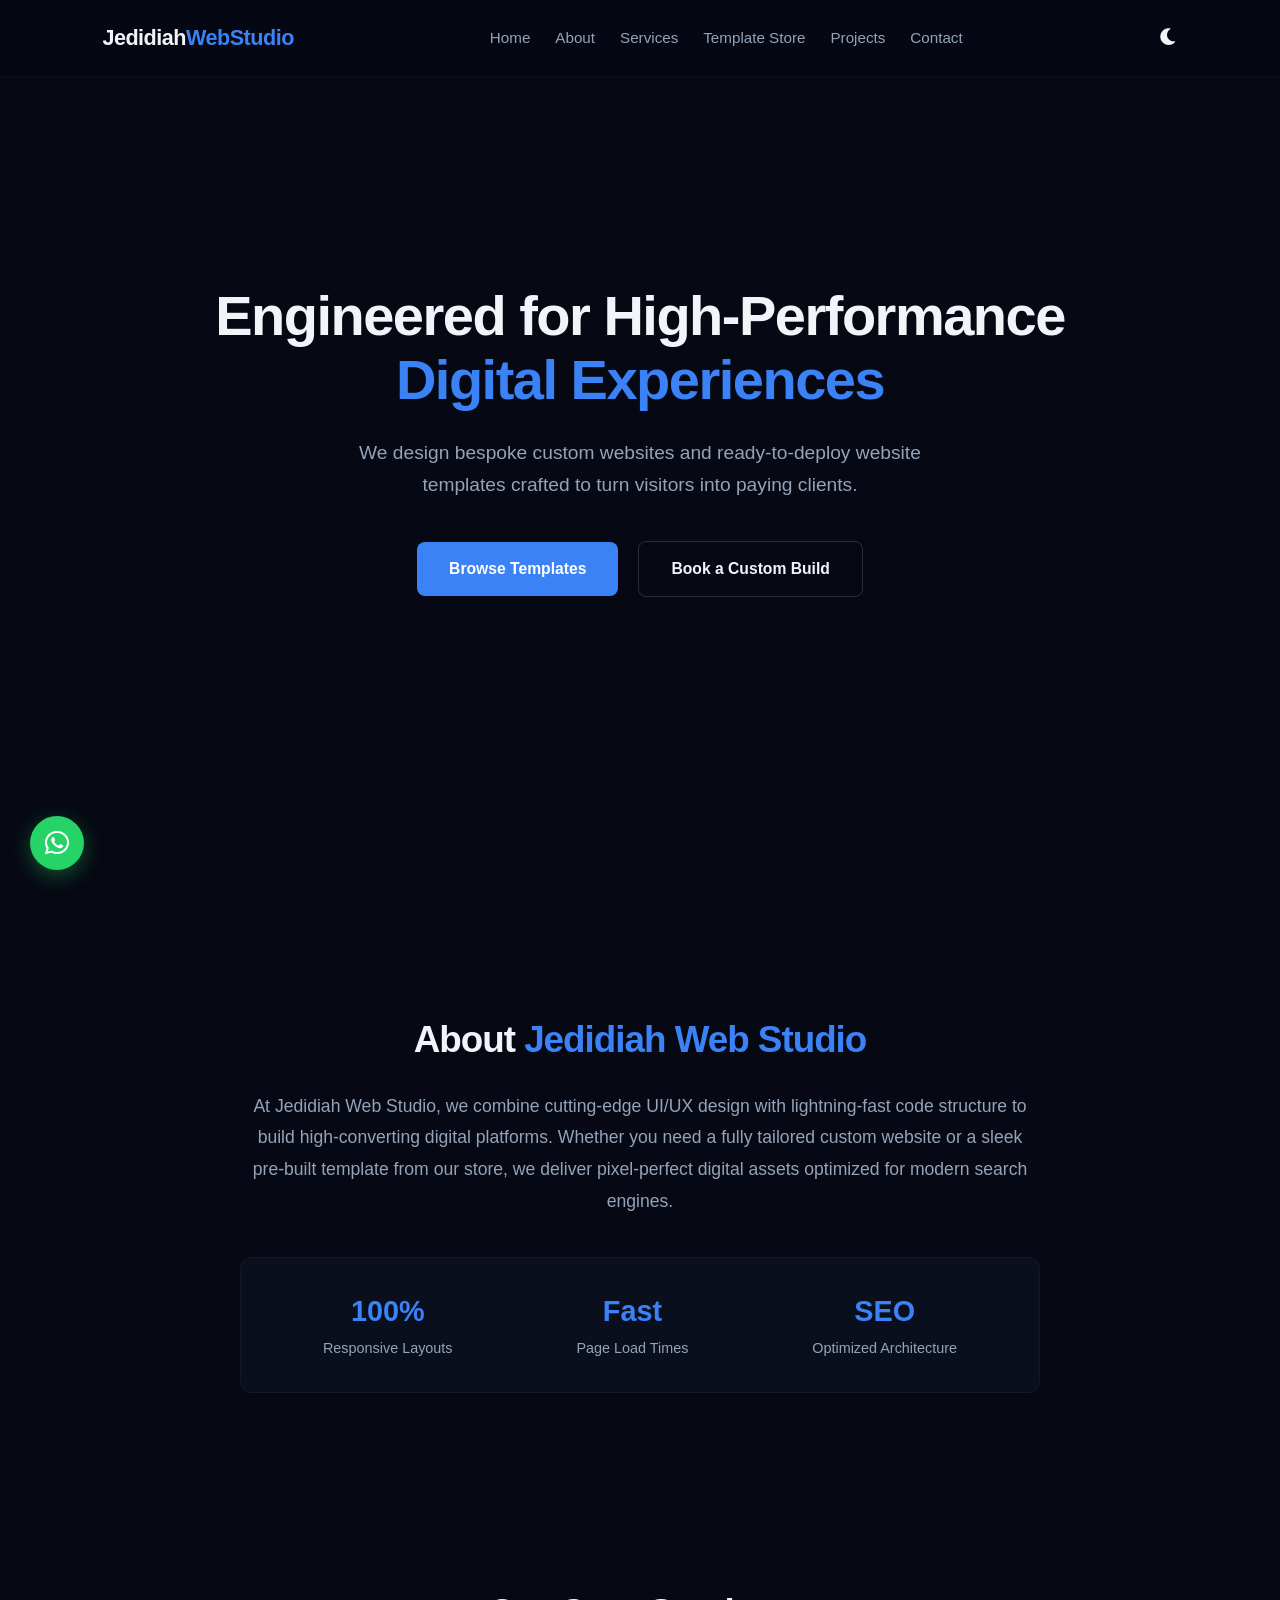
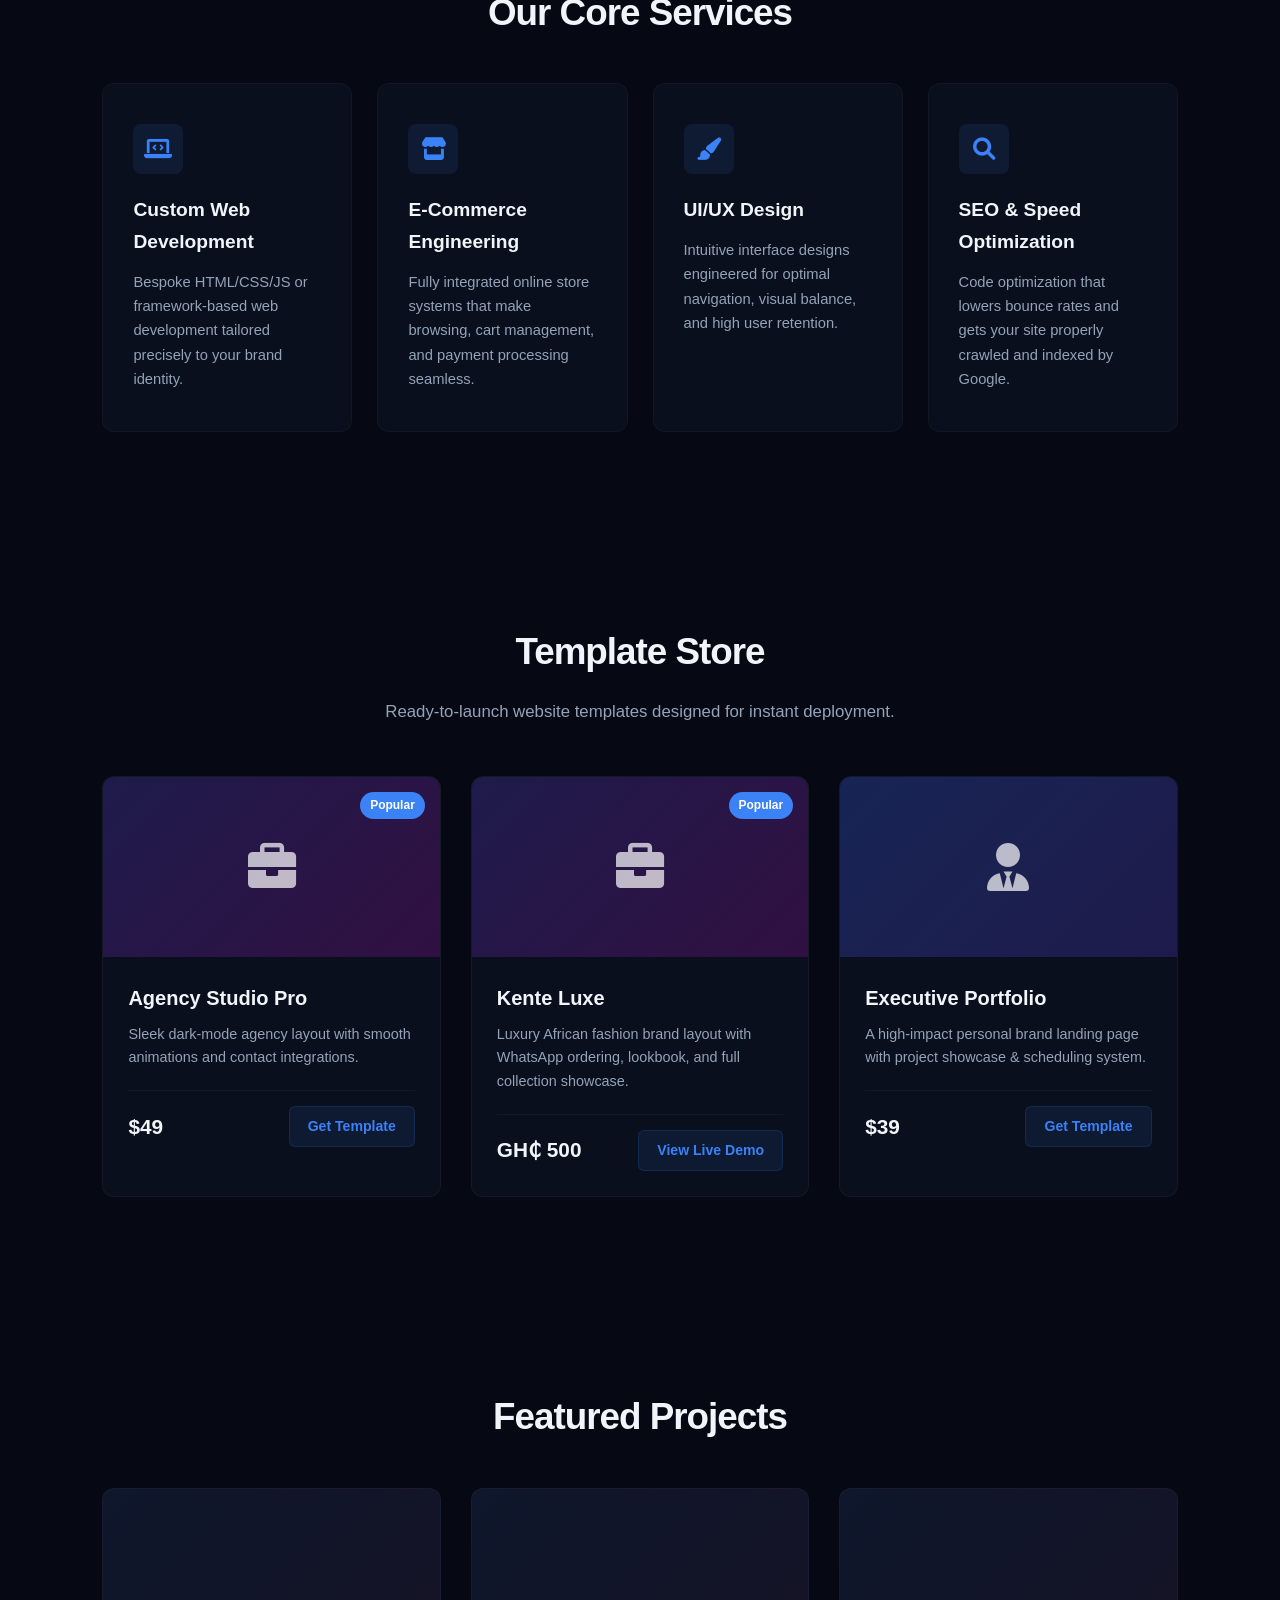
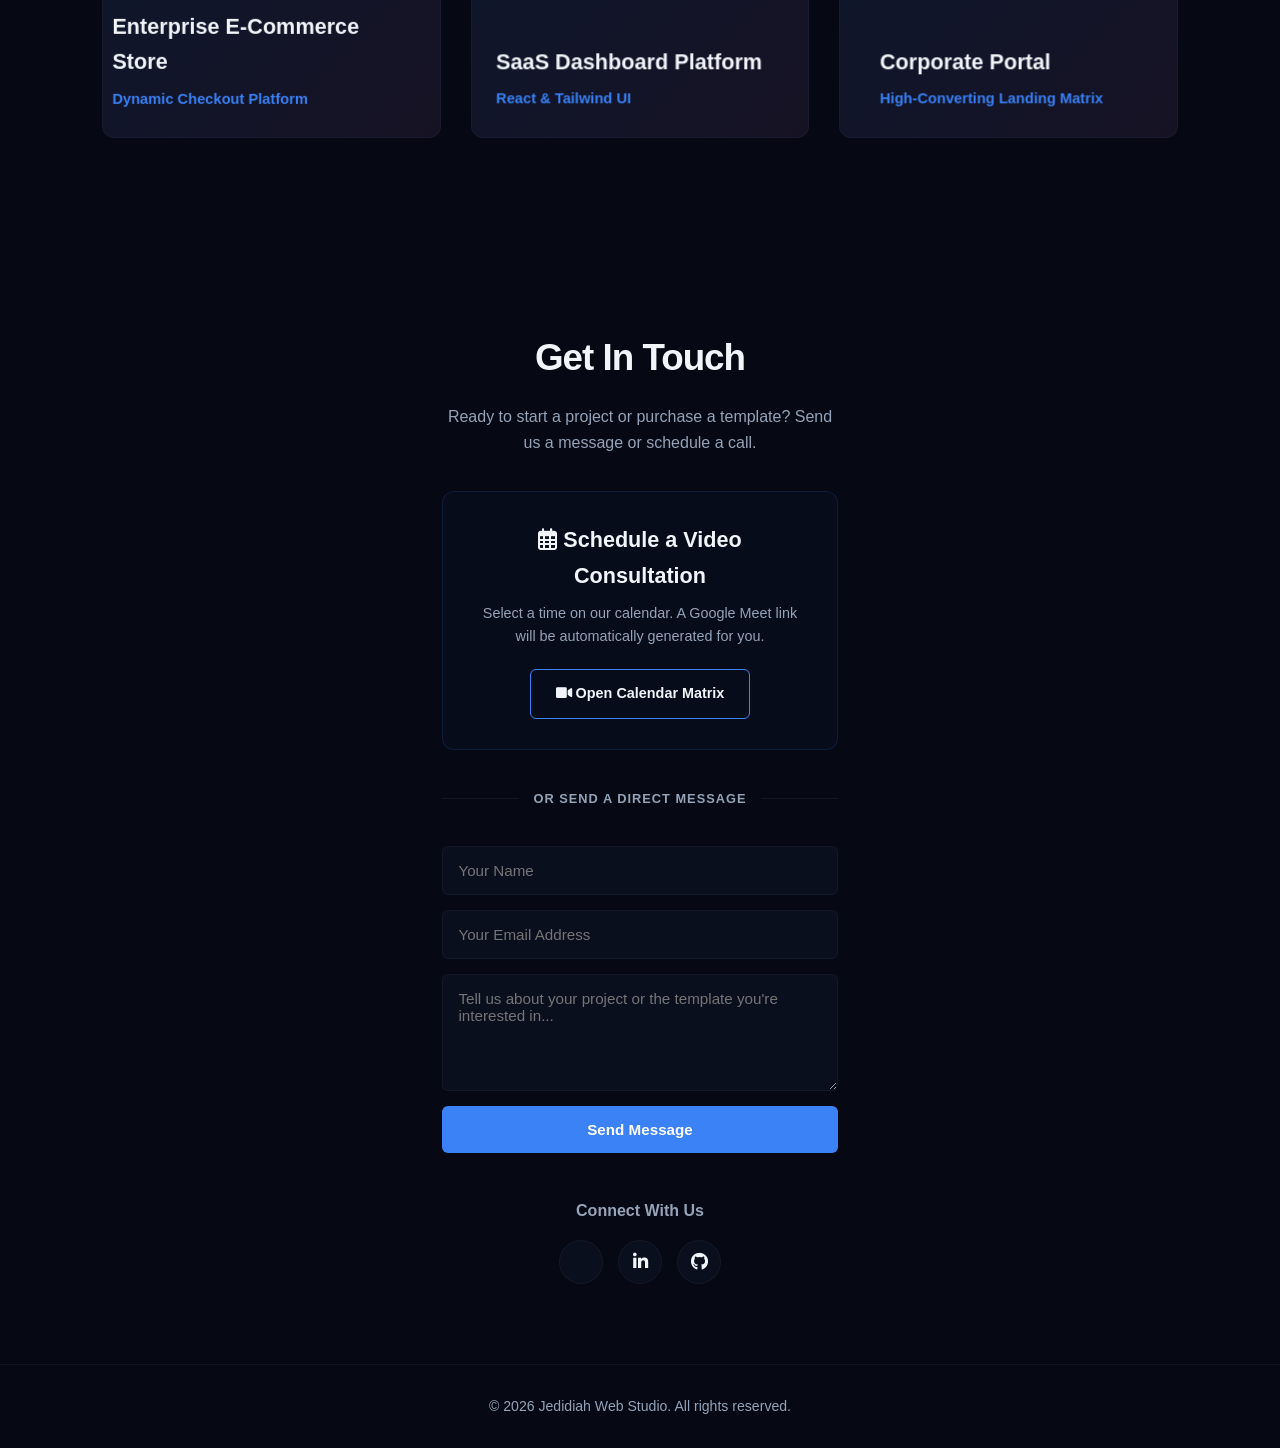
<file: index.html>
<!DOCTYPE html>
<html lang="en">
<head>
    <meta charset="UTF-8">
    <meta name="viewport" content="width=device-width, initial-scale=1.0">
    <title>Jedidiah Web Studio | Web Design, Custom Engineering & Template Store</title>
    <link rel="stylesheet" href="style.css">
    <link rel="stylesheet" href="https://cdnjs.cloudflare.com/ajax/libs/font-awesome/6.0.0/css/all.min.css">
    <meta name="description" content="Jedidiah Web Studio builds high-converting digital experiences, premium website templates, and custom web applications engineered for business growth.">
    <meta name="keywords" content="web design, template store, website templates, custom web development, SEO, Jedidiah Web Studio">
    <meta name="robots" content="index, follow">
</head>
<body>

    <a href="https://wa.me/233592120421?text=Hello%20Jedidiah%20Web%20Studio!%20I'm%20interested%20in%20your%20services/templates." 
       target="_blank" 
       class="whatsapp-float" 
       aria-label="Chat on WhatsApp">
        <i class="fab fa-whatsapp"></i>
        <span class="whatsapp-tooltip">Instant Chat</span>
    </a>

    <div id="progress-wrap" class="progress-wrap">
        <svg class="progress-circle svg-content" width="100%" height="100%" viewBox="-1 -1 102 102">
            <path d="M50,1 a49,49 0 0,1 0,98 a49,49 0 0,1 0,-98"/>
        </svg>
        <i class="fas fa-arrow-up"></i>
    </div>

    <header>
        <div class="logo">Jedidiah<span>WebStudio</span></div>
        <nav class="desktop-nav">
            <a href="#home">Home</a>
            <a href="#about">About</a>
            <a href="#services">Services</a>
            <a href="#templates">Template Store</a>
            <a href="#projects">Projects</a>
            <a href="#contact">Contact</a>
        </nav>
        <div class="header-controls">
            <div id="theme-toggle" class="theme-toggle">
                <i class="fas fa-moon"></i>
            </div>
            <div class="menu-toggle" id="menu-toggle">
                <span class="bar"></span>
                <span class="bar"></span>
                <span class="bar"></span>
            </div>
        </div>
    </header>

    <div class="nav-overlay" id="nav-overlay">
        <ul class="overlay-links">
            <li><a href="#home">Home</a></li>
            <li><a href="#about">About</a></li>
            <li><a href="#services">Services</a></li>
            <li><a href="#templates">Template Store</a></li>
            <li><a href="#projects">Projects</a></li>
            <li><a href="#contact">Contact</a></li>
        </ul>
    </div>

    <section id="home" class="hero">
        <div class="hero-content">
            <h1>Engineered for High-Performance <br><span>Digital Experiences</span></h1>
            <p>We design bespoke custom websites and ready-to-deploy website templates crafted to turn visitors into paying clients.</p>
            <div class="hero-actions">
                <a href="#templates" class="cta-btn primary">Browse Templates</a>
                <a href="#contact" class="cta-btn secondary">Book a Custom Build</a>
            </div>
        </div>
    </section>

    <section id="about" class="about">
        <div class="about-container reveal">
            <h2>About <span>Jedidiah Web Studio</span></h2>
            <p>At Jedidiah Web Studio, we combine cutting-edge UI/UX design with lightning-fast code structure to build high-converting digital platforms. Whether you need a fully tailored custom website or a sleek pre-built template from our store, we deliver pixel-perfect digital assets optimized for modern search engines.</p>
            <div class="about-stats">
                <div class="stat-box">
                    <h3>100%</h3>
                    <p>Responsive Layouts</p>
                </div>
                <div class="stat-box">
                    <h3>Fast</h3>
                    <p>Page Load Times</p>
                </div>
                <div class="stat-box">
                    <h3>SEO</h3>
                    <p>Optimized Architecture</p>
                </div>
            </div>
        </div>
    </section>

    <section id="services" class="services">
        <h2>Our Core Services</h2>
        <div class="services-grid reveal">
            <div class="service-card">
                <div class="card-icon-wrap"><i class="fas fa-laptop-code"></i></div>
                <h3>Custom Web Development</h3>
                <p>Bespoke HTML/CSS/JS or framework-based web development tailored precisely to your brand identity.</p>
            </div>
            <div class="service-card">
                <div class="card-icon-wrap"><i class="fas fa-store"></i></div>
                <h3>E-Commerce Engineering</h3>
                <p>Fully integrated online store systems that make browsing, cart management, and payment processing seamless.</p>
            </div>
            <div class="service-card">
                <div class="card-icon-wrap"><i class="fas fa-paint-brush"></i></div>
                <h3>UI/UX Design</h3>
                <p>Intuitive interface designs engineered for optimal navigation, visual balance, and high user retention.</p>
            </div>
            <div class="service-card">
                <div class="card-icon-wrap"><i class="fas fa-search"></i></div>
                <h3>SEO & Speed Optimization</h3>
                <p>Code optimization that lowers bounce rates and gets your site properly crawled and indexed by Google.</p>
            </div>
        </div>
    </section>

    <section id="templates" class="templates">
        <h2>Template Store</h2>
        <p class="section-subtitle">Ready-to-launch website templates designed for instant deployment.</p>
        
        <div class="templates-grid reveal">
            <div class="template-card">
                <div class="template-badge">Popular</div>
                <div class="template-preview template-bg-1">
                    <i class="fas fa-briefcase"></i>
                </div>
                <div class="template-info">
                    <h3>Agency Studio Pro</h3>
                    <p>Sleek dark-mode agency layout with smooth animations and contact integrations.</p>
                    <div class="template-meta">
                        <span class="price">$49</span>
                        <a href="#contact" class="buy-btn">Get Template</a>
                    </div>
                </div>
            </div>

            <div class="template-card">
    <div class="template-badge">Popular</div>
    <div class="template-preview template-bg-1">
        <i class="fas fa-briefcase"></i>
    </div>
    <div class="template-info">
        <h3>Kente Luxe</h3>
        <p>Luxury African fashion brand layout with WhatsApp ordering, lookbook, and full collection showcase.</p>
        <div class="template-meta">
            <span class="price">GH₵ 500</span>
            <a href="/kente-luxe/" target="_blank" class="buy-btn">View Live Demo</a>
        </div>
    </div>
</div>

            <div class="template-card">
                <div class="template-preview template-bg-3">
                    <i class="fas fa-user-tie"></i>
                </div>
                <div class="template-info">
                    <h3>Executive Portfolio</h3>
                    <p>A high-impact personal brand landing page with project showcase & scheduling system.</p>
                    <div class="template-meta">
                        <span class="price">$39</span>
                        <a href="#contact" class="buy-btn">Get Template</a>
                    </div>
                </div>
            </div>
        </div>
    </section>

    <section id="projects" class="portfolio">
        <h2>Featured Projects</h2>
        <div class="portfolio-grid reveal">
            <div class="portfolio-item id-card">
                <div class="portfolio-content-inner">
                    <h3>Enterprise E-Commerce Store</h3>
                    <p>Dynamic Checkout Platform</p>
                </div>
            </div>
            <div class="portfolio-item id-card">
                <div class="portfolio-content-inner">
                    <h3>SaaS Dashboard Platform</h3>
                    <p>React & Tailwind UI</p>
                </div>
            </div>
            <div class="portfolio-item id-card">
                <div class="portfolio-content-inner">
                    <h3>Corporate Portal</h3>
                    <p>High-Converting Landing Matrix</p>
                </div>
            </div>
        </div>
    </section>

    <section id="contact" class="contact">
        <h2>Get In Touch</h2>
        <p>Ready to start a project or purchase a template? Send us a message or schedule a call.</p>
        
        <div class="booking-container reveal">
            <h3><i class="far fa-calendar-alt"></i> Schedule a Video Consultation</h3>
            <p>Select a time on our calendar. A Google Meet link will be automatically generated for you.</p>
            <a href="https://calendly.com/YOUR-USERNAME" target="_blank" class="book-btn">
                <i class="fas fa-video"></i> Open Calendar Matrix
            </a>
        </div>

        <div class="divider-text reveal"><span>OR SEND A DIRECT MESSAGE</span></div>

        <form id="contact-form" class="reveal" action="https://formspree.io/f/mrevddjl" method="POST">
            <input type="text" id="name" name="name" placeholder="Your Name" required>
            <input type="email" id="email" name="email" placeholder="Your Email Address" required>
            <textarea id="message" name="message" rows="5" placeholder="Tell us about your project or the template you're interested in..." required></textarea>
            <button type="submit" class="submit-btn">Send Message</button>
        </form>

        <div class="social-container reveal">
            <h3>Connect With Us</h3>
            <div class="social-icons">
                <a href="#" target="_blank" class="social-icon"><i class="fab fa-x-twitter"></i></a>
                <a href="#" target="_blank" class="social-icon"><i class="fab fa-linkedin-in"></i></a>
                <a href="#" target="_blank" class="social-icon"><i class="fab fa-github"></i></a>
            </div>
        </div>
    </section>

    <footer>
        <p>&copy; 2026 Jedidiah Web Studio. All rights reserved.</p>
    </footer>

    <script src="script.js"></script>
</body>
</html>
</file>
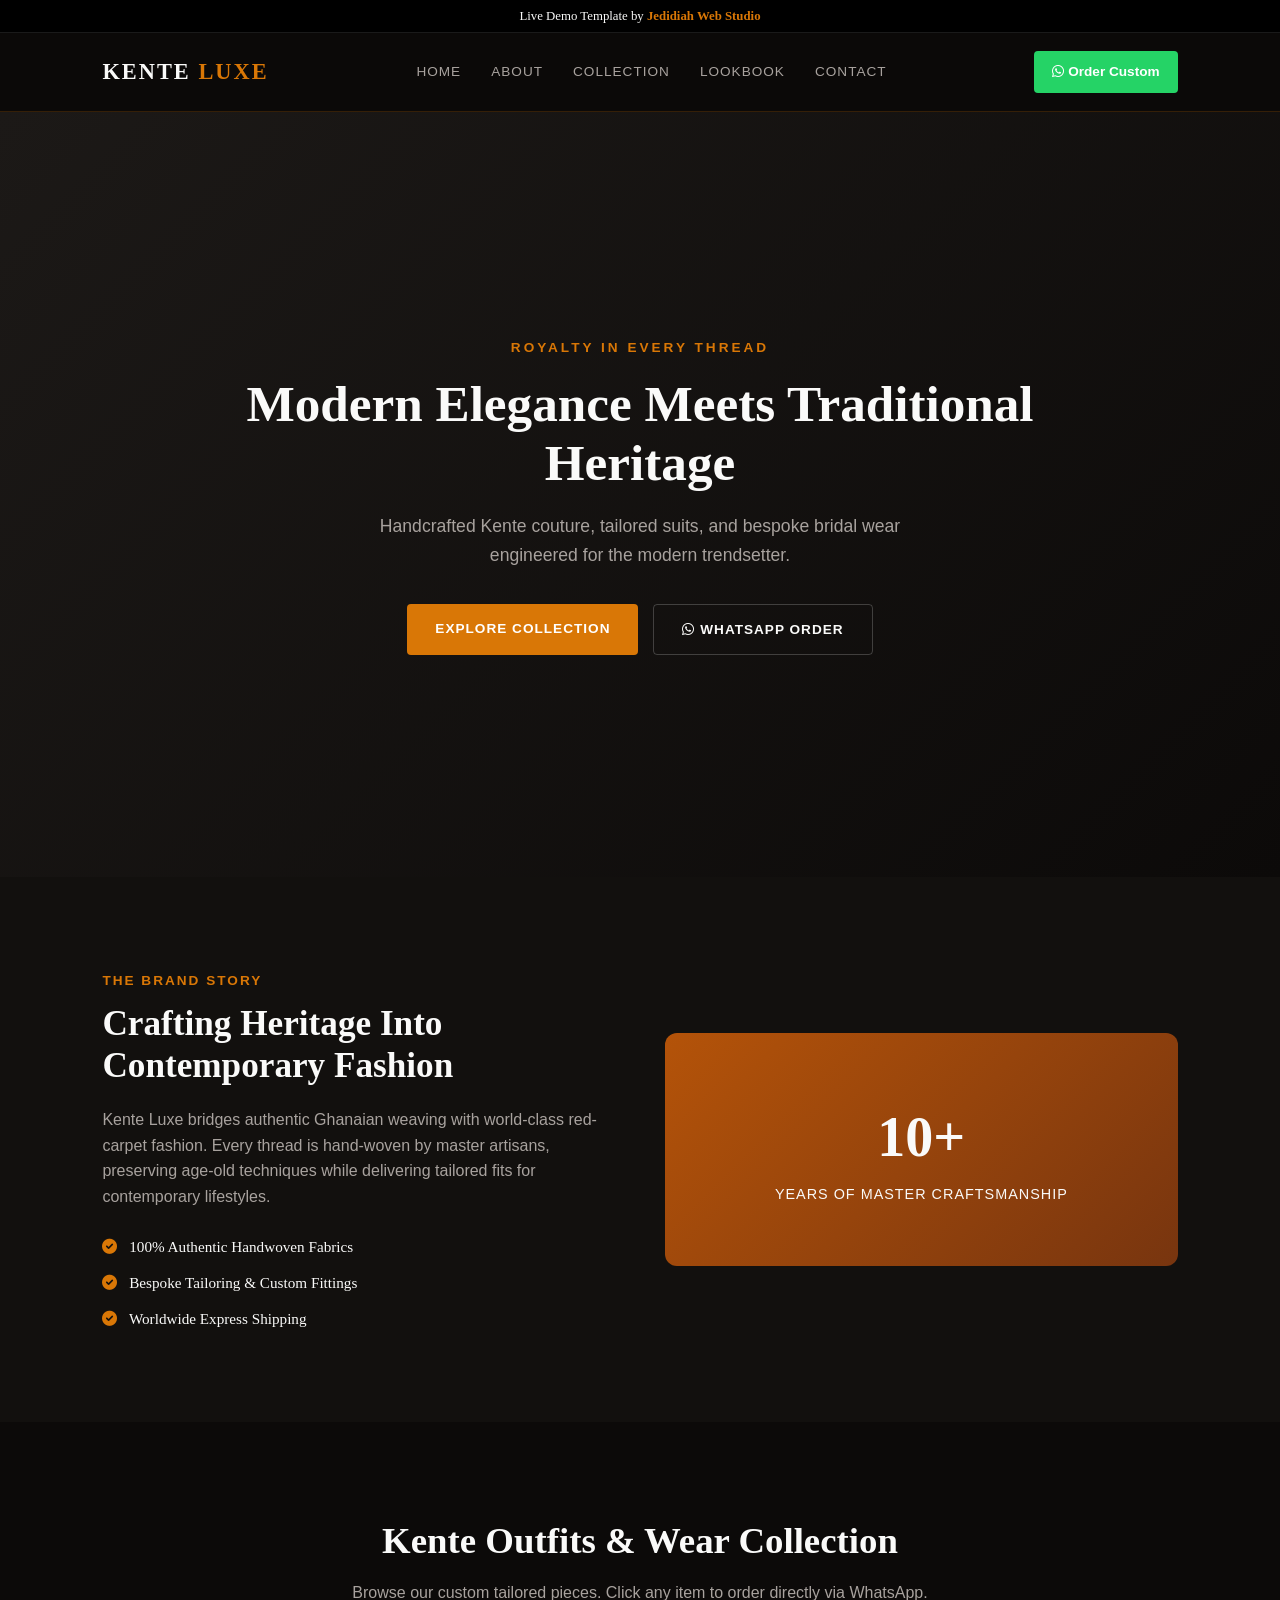
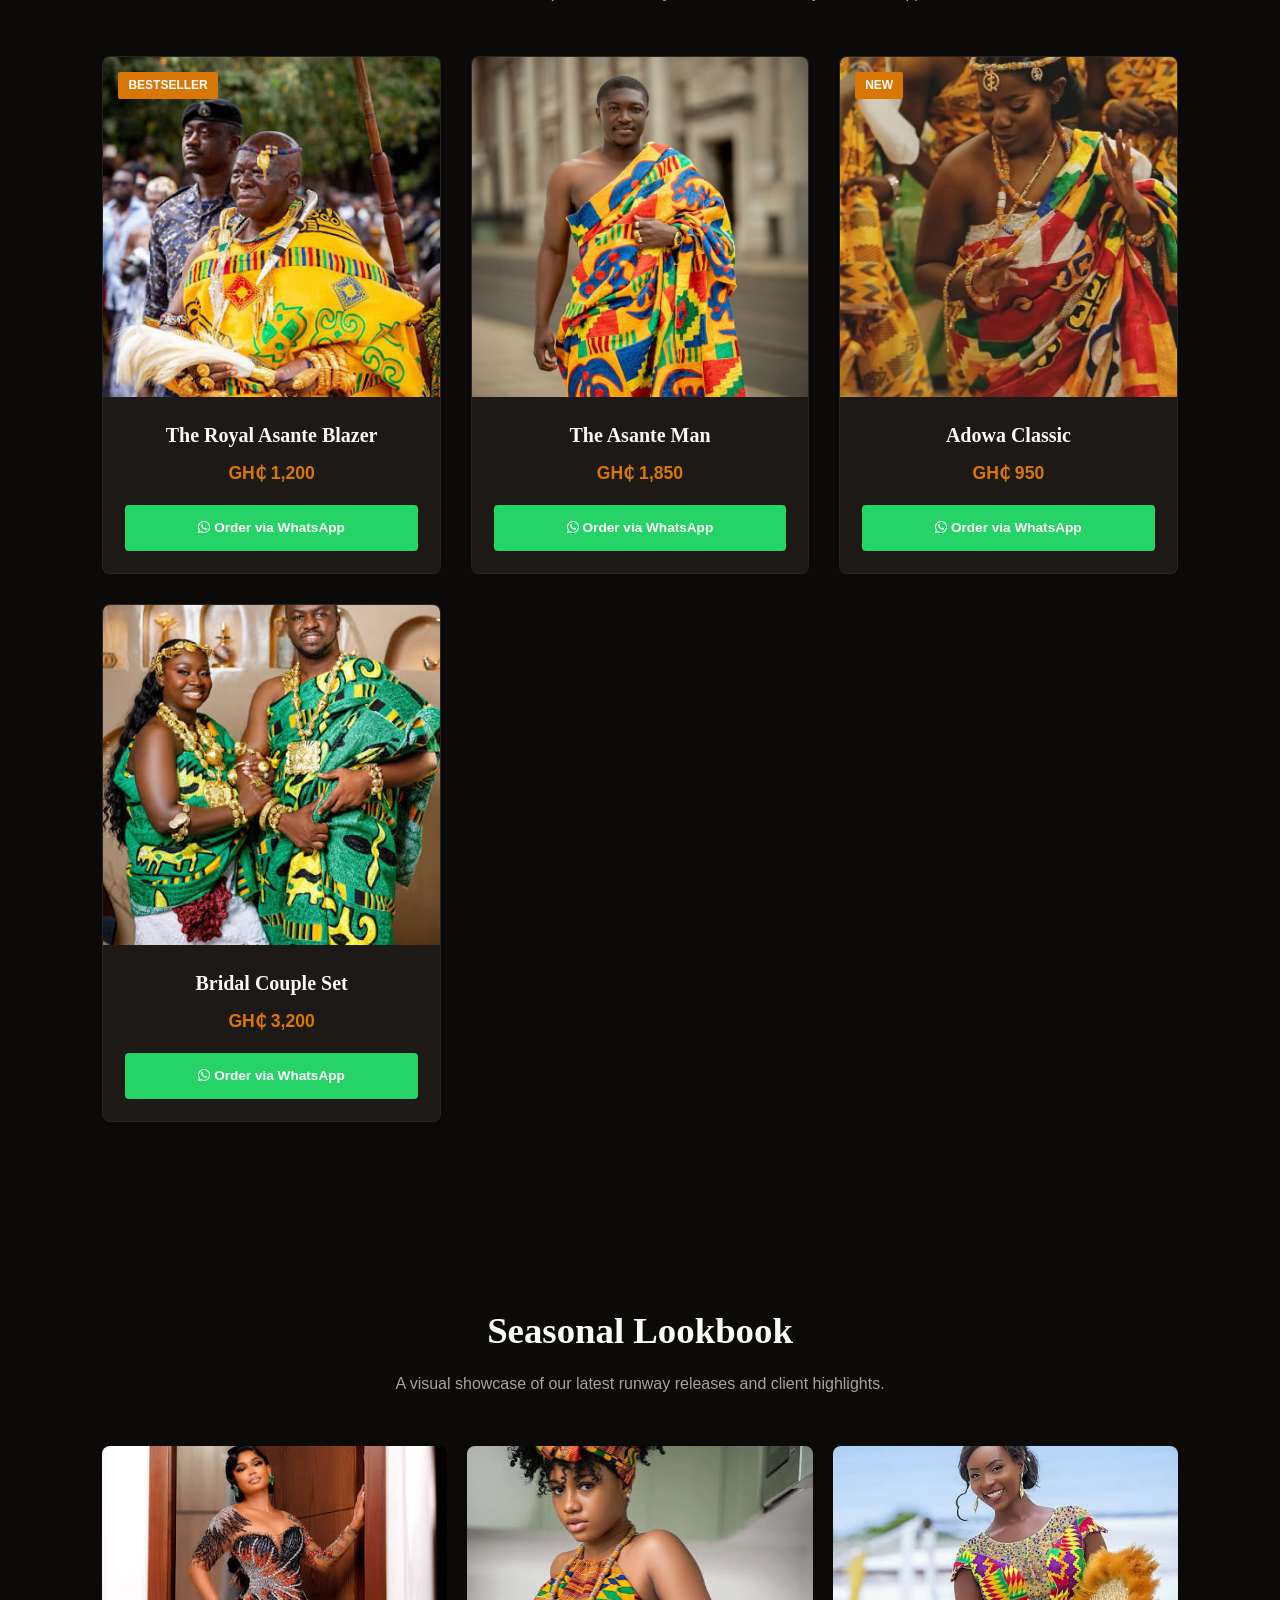
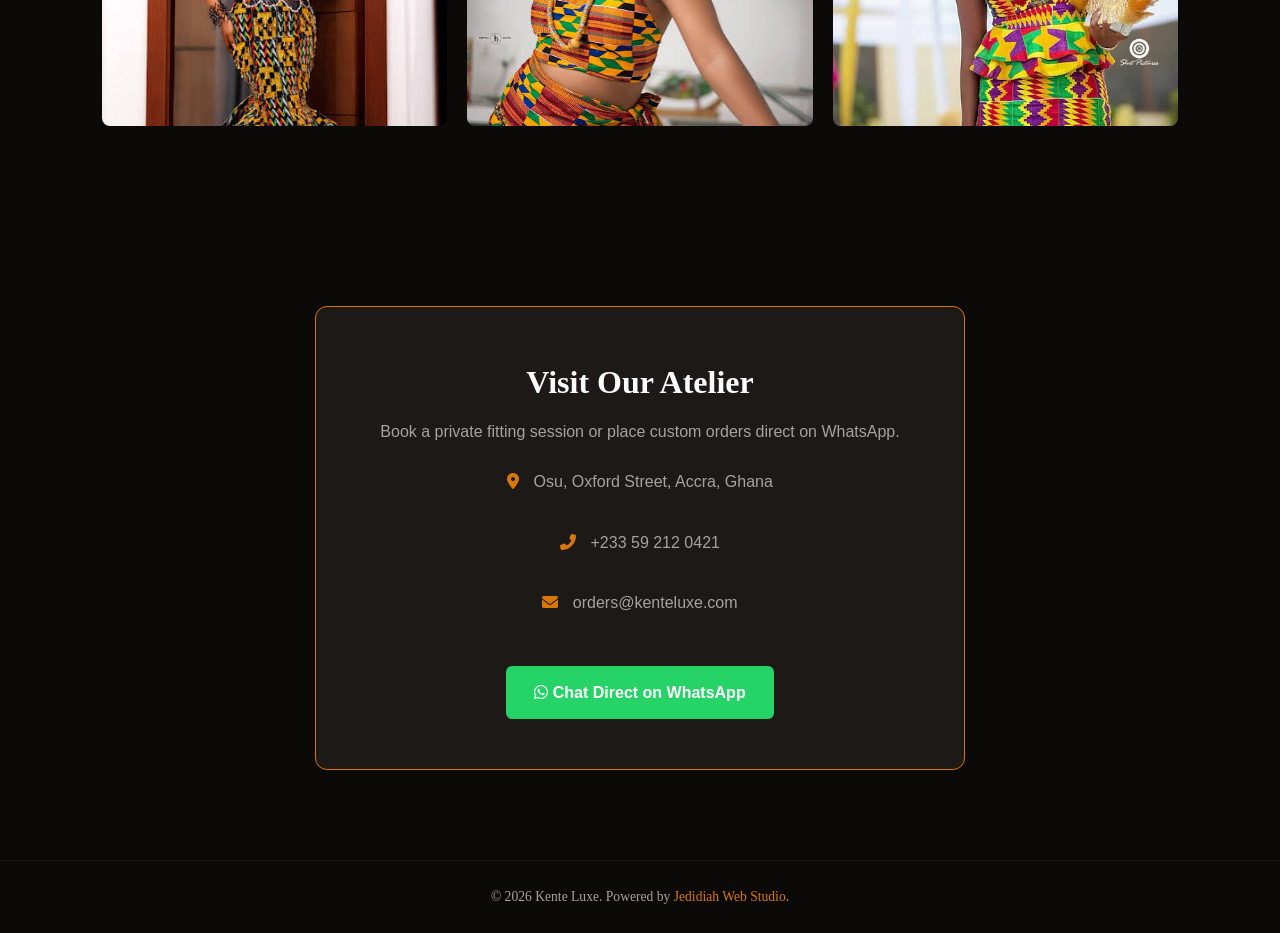
<file: kente-luxe/index.html>
<!DOCTYPE html>
<html lang="en">
<head>
    <meta charset="UTF-8">
    <meta name="viewport" content="width=device-width, initial-scale=1.0">
    <title>Kente Luxe | Royal African Fashion & Couture</title>
    <link rel="stylesheet" href="style.css">
    <link rel="stylesheet" href="https://cdnjs.cloudflare.com/ajax/libs/font-awesome/6.0.0/css/all.min.css">
</head>
<body>

    <!-- Back to Main Studio Link Bar -->
    <div class="studio-bar">
        <p>Live Demo Template by <a href="/">Jedidiah Web Studio</a></p>
    </div>

    <!-- Navigation Header -->
    <header>
        <div class="logo">KENTE <span>LUXE</span></div>
        <nav class="nav-links">
            <a href="#home">Home</a>
            <a href="#about">About</a>
            <a href="#collection">Collection</a>
            <a href="#lookbook">Lookbook</a>
            <a href="#contact">Contact</a>
        </nav>
        <a href="https://wa.me/233000000000?text=Hello%20Kente%20Luxe!%20I'd%20like%20to%20order%20a%20custom%20fitting." target="_blank" class="nav-btn">
            <i class="fab fa-whatsapp"></i> Order Custom
        </a>
    </header>

    <!-- Hero Section -->
    <section id="home" class="hero">
        <div class="hero-overlay"></div>
        <div class="hero-content">
            <span class="tagline">ROYALTY IN EVERY THREAD</span>
            <h1>Modern Elegance Meets Traditional Heritage</h1>
            <p>Handcrafted Kente couture, tailored suits, and bespoke bridal wear engineered for the modern trendsetter.</p>
            <div class="hero-btns">
                <a href="#collection" class="btn primary">Explore Collection</a>
                <a href="https://wa.me/233000000000?text=Hello%20Kente%20Luxe!%20I'd%20like%20to%20inquire%20about%20a%20bespoke%20design." target="_blank" class="btn secondary"><i class="fab fa-whatsapp"></i> WhatsApp Order</a>
            </div>
        </div>
    </section>

    <!-- About Section -->
    <section id="about" class="about">
        <div class="about-container">
            <div class="about-text">
                <span class="sub-heading">THE BRAND STORY</span>
                <h2>Crafting Heritage Into Contemporary Fashion</h2>
                <p>Kente Luxe bridges authentic Ghanaian weaving with world-class red-carpet fashion. Every thread is hand-woven by master artisans, preserving age-old techniques while delivering tailored fits for contemporary lifestyles.</p>
                <div class="highlights">
                    <div class="hl-item"><i class="fas fa-check-circle"></i> 100% Authentic Handwoven Fabrics</div>
                    <div class="hl-item"><i class="fas fa-check-circle"></i> Bespoke Tailoring & Custom Fittings</div>
                    <div class="hl-item"><i class="fas fa-check-circle"></i> Worldwide Express Shipping</div>
                </div>
            </div>
            <div class="about-graphic">
                <div class="graphic-box">
                    <h3>10+</h3>
                    <p>Years of Master Craftsmanship</p>
                </div>
            </div>
        </div>
    </section>

    <!-- Collection Section -->
    <section id="collection" class="collection-section">
        <div class="section-title">
            <h2>Kente Outfits & Wear Collection</h2>
            <p>Browse our custom tailored pieces. Click any item to order directly via WhatsApp.</p>
        </div>

        <div class="products-grid">
            <!-- Outfit 1 -->
            <div class="product-card">
                <div class="product-img-wrap">
                    <span class="badge">Bestseller</span>
                    <img src="images/kente-1.jpg" alt="The Royal Asante Blazer" class="product-img" onerror="this.src='https://via.placeholder.com/400x500/1c1917/d97706?text=Kente+Outfit+1'">
                </div>
                <div class="product-info">
                    <h3>The Royal Asante Blazer</h3>
                    <p class="price">GH₵ 1,200</p>
                    <a href="https://wa.me/233000000000?text=Hello%20Kente%20Luxe!%20I'm%20interested%20in%20ordering%20The%20Royal%20Asante%20Blazer." target="_blank" class="order-btn">
                        <i class="fab fa-whatsapp"></i> Order via WhatsApp
                    </a>
                </div>
            </div>

            <!-- Outfit 2 -->
            <div class="product-card">
                <div class="product-img-wrap">
                    <img src="images/kente-2.jpg" alt="Empress Corset Gown" class="product-img" onerror="this.src='https://via.placeholder.com/400x500/1c1917/d97706?text=Kente+Outfit+2'">
                </div>
                <div class="product-info">
                    <h3>The Asante Man</h3>
                    <p class="price">GH₵ 1,850</p>
                    <a href="https://wa.me/233000000000?text=Hello%20Kente%20Luxe!%20I'm%20interested%20in%20ordering%20the%20Empress%20Corset%20Gown." target="_blank" class="order-btn">
                        <i class="fab fa-whatsapp"></i> Order via WhatsApp
                    </a>
                </div>
            </div>

            <!-- Outfit 3 -->
            <div class="product-card">
                <div class="product-img-wrap">
                    <span class="badge">New</span>
                    <img src="images/kente-3.jpg" alt="Adowa Classic" class="product-img" onerror="this.src='https://via.placeholder.com/400x500/1c1917/d97706?text=Kente+Outfit+3'">
                </div>
                <div class="product-info">
                    <h3>Adowa Classic</h3>
                    <p class="price">GH₵ 950</p>
                    <a href="https://wa.me/233000000000?text=Hello%20Kente%20Luxe!%20I'm%20interested%20in%20ordering%20the%20Adowa%20Classic." target="_blank" class="order-btn">
                        <i class="fab fa-whatsapp"></i> Order via WhatsApp
                    </a>
                </div>
            </div>

            <!-- Outfit 4 -->
            <div class="product-card">
                <div class="product-img-wrap">
                    <img src="images/kente-4.jpg" alt="Bridal Couple Kente Set" class="product-img" onerror="this.src='https://via.placeholder.com/400x500/1c1917/d97706?text=Kente+Outfit+4'">
                </div>
                <div class="product-info">
                    <h3>Bridal Couple Set</h3>
                    <p class="price">GH₵ 3,200</p>
                    <a href="https://wa.me/233000000000?text=Hello%20Kente%20Luxe!%20I'm%20interested%20in%20ordering%20the%20Bridal%20Couple%20Set." target="_blank" class="order-btn">
                        <i class="fab fa-whatsapp"></i> Order via WhatsApp
                    </a>
                </div>
            </div>
        </div>
    </section>

    <!-- Lookbook Section -->
    <section id="lookbook" class="lookbook">
        <div class="section-title">
            <h2>Seasonal Lookbook</h2>
            <p>A visual showcase of our latest runway releases and client highlights.</p>
        </div>

        <div class="lookbook-gallery">
            <div class="gallery-item">
                <img src="images/lookbook-1.jpg" alt="Lookbook 1" onerror="this.src='https://via.placeholder.com/400x300/292524/a8a29e?text=Lookbook+1'">
            </div>
            <div class="gallery-item">
                <img src="images/lookbook-2.jpg" alt="Lookbook 2" onerror="this.src='https://via.placeholder.com/400x300/292524/a8a29e?text=Lookbook+2'">
            </div>
            <div class="gallery-item">
                <img src="images/lookbook-3.jpg" alt="Lookbook 3" onerror="this.src='https://via.placeholder.com/400x300/292524/a8a29e?text=Lookbook+3'">
            </div>
        </div>
    </section>

    <!-- Contact Section -->
    <section id="contact" class="contact">
        <div class="contact-card">
            <h2>Visit Our Atelier</h2>
            <p>Book a private fitting session or place custom orders direct on WhatsApp.</p>
            <div class="contact-details">
                <p><i class="fas fa-map-marker-alt"></i> Osu, Oxford Street, Accra, Ghana</p>
                <p><i class="fas fa-phone-alt"></i> +233 59 212 0421</p>
                <p><i class="fas fa-envelope"></i> orders@kenteluxe.com</p>
            </div>
            <a href="https://wa.me/233000000000" target="_blank" class="contact-whatsapp">
                <i class="fab fa-whatsapp"></i> Chat Direct on WhatsApp
            </a>
        </div>
    </section>

    <footer>
        <p>&copy; 2026 Kente Luxe. Powered by <a href="/" style="color:var(--gold); text-decoration:none;">Jedidiah Web Studio</a>.</p>
    </footer>

</body>
</html>
</file>
<file: style.css>
/* ==========================================
   1. SCHEME LOGIC VARIABLES & BASE RESET
   ========================================== */
:root {
    --bg-color: #060913;
    --card-bg: rgba(13, 20, 38, 0.6);
    --text-main: #f1f5f9;
    --text-muted: #94a3b8;
    --accent: #3b82f6;
    --accent-hover: #2563eb;
    --border-glow: rgba(59, 130, 246, 0.15);
}

* {
    margin: 0;
    padding: 0;
    box-sizing: border-box;
    font-family: -apple-system, BlinkMacSystemFont, 'Segoe UI', Roboto, Oxygen, Ubuntu, Cantarell, sans-serif;
    scroll-behavior: smooth;
}

body {
    background-color: var(--bg-color);
    color: var(--text-main);
    line-height: 1.65;
    overflow-x: hidden;
    transition: background-color 0.4s ease, color 0.4s ease;
}

/* ==========================================
   2. FLOATING UTILITY MECHANISMS
   ========================================== */
.whatsapp-float {
    position: fixed;
    left: 30px;
    bottom: 30px;
    width: 54px;
    height: 54px;
    background-color: #25d366;
    color: #fff;
    border-radius: 50%;
    display: flex;
    align-items: center;
    justify-content: center;
    font-size: 1.7rem;
    box-shadow: 0 6px 20px rgba(37, 211, 102, 0.35);
    z-index: 9999;
    text-decoration: none;
    transition: transform 0.3s cubic-bezier(0.175, 0.885, 0.32, 1.275);
}
.whatsapp-float:hover { transform: scale(1.08); }

.whatsapp-tooltip {
    position: absolute;
    left: 68px;
    background: #131c31;
    color: #f1f5f9;
    font-size: 0.8rem;
    font-weight: 600;
    padding: 6px 12px;
    border-radius: 6px;
    opacity: 0;
    pointer-events: none;
    white-space: nowrap;
    transition: opacity 0.3s ease, transform 0.3s ease;
    transform: translateX(-5px);
    border: 1px solid rgba(255,255,255,0.05);
}
.whatsapp-float:hover .whatsapp-tooltip { opacity: 1; transform: translateX(0); }

.progress-wrap {
    position: fixed;
    right: 30px;
    bottom: 30px;
    height: 46px;
    width: 46px;
    cursor: pointer;
    border-radius: 50%;
    box-shadow: inset 0 0 0 2px rgba(255,255,255,0.05);
    z-index: 10000;
    opacity: 0;
    visibility: hidden;
    transform: translateY(10px);
    transition: all 0.3s ease;
}
.progress-wrap.active-progress { opacity: 1; visibility: visible; transform: translateY(0); }
.progress-wrap i { position: absolute; text-align: center; line-height: 46px; font-size: 0.95rem; color: var(--accent); left: 0; top: 0; height: 46px; width: 46px; }
.progress-wrap svg path { fill: none; }
.progress-wrap svg.progress-circle path { stroke: var(--accent); stroke-width: 4; transition: all 10ms linear; }

/* ==========================================
   3. HEADER & DESKTOP NAVIGATION
   ========================================== */
header {
    display: flex;
    justify-content: space-between;
    align-items: center;
    padding: 20px 8%;
    background: rgba(6, 9, 19, 0.85);
    backdrop-filter: blur(10px);
    position: fixed;
    width: 100%;
    top: 0;
    z-index: 2000;
    border-bottom: 1px solid rgba(255,255,255,0.03);
}
.logo { font-size: 1.35rem; font-weight: 800; letter-spacing: -0.5px; }
.logo span { color: var(--accent); }

.desktop-nav { display: flex; gap: 25px; }
.desktop-nav a { color: var(--text-muted); text-decoration: none; font-size: 0.95rem; font-weight: 500; transition: color 0.3s ease; }
.desktop-nav a:hover { color: var(--accent); }

.header-controls { display: flex; align-items: center; gap: 20px; }
.theme-toggle { font-size: 1.2rem; cursor: pointer; transition: color 0.3s; }
.theme-toggle:hover { color: var(--accent); }

.menu-toggle { display: none; flex-direction: column; justify-content: space-between; width: 26px; height: 18px; cursor: pointer; z-index: 3000; }
.menu-toggle .bar { height: 2px; width: 100%; background-color: var(--text-main); border-radius: 2px; transition: all 0.3s ease; }
.menu-toggle.open .bar:nth-child(1) { transform: rotate(45deg) translate(5px, 5px); }
.menu-toggle.open .bar:nth-child(2) { opacity: 0; }
.menu-toggle.open .bar:nth-child(3) { transform: rotate(-45deg) translate(6px, -6px); }

.nav-overlay {
    position: fixed;
    top: 0;
    left: 0;
    width: 100%;
    height: 100vh;
    background: rgba(5, 8, 15, 0.98);
    backdrop-filter: blur(15px);
    z-index: 1500;
    display: flex;
    align-items: center;
    justify-content: center;
    opacity: 0;
    pointer-events: none;
    transition: opacity 0.4s ease;
}
.nav-overlay.open { opacity: 1; pointer-events: auto; }
.overlay-links { list-style: none; text-align: center; }
.overlay-links li { margin: 20px 0; transform: translateY(20px); opacity: 0; transition: all 0.4s ease; }
.nav-overlay.open .overlay-links li { transform: translateY(0); opacity: 1; }
.overlay-links li a { font-size: 2rem; font-weight: 700; color: var(--text-main); text-decoration: none; transition: color 0.3s; }
.overlay-links li a:hover { color: var(--accent); }

/* ==========================================
   4. SECTIONS & GENERAL LAYOUT
   ========================================== */
section { padding: 110px 8% 80px; }
section h2 { font-size: 2.3rem; text-align: center; margin-bottom: 15px; font-weight: 800; letter-spacing: -1px; }
.section-subtitle { text-align: center; color: var(--text-muted); margin-bottom: 50px; font-size: 1.05rem; }

/* --- Home / Hero --- */
.hero { height: 100vh; display: flex; align-items: center; justify-content: center; text-align: center; padding-top: 60px; }
.hero-content h1 { font-size: 3.5rem; margin-bottom: 25px; letter-spacing: -1.5px; font-weight: 800; line-height: 1.15; }
.hero-content h1 span { color: var(--accent); }
.hero-content p { color: var(--text-muted); font-size: 1.2rem; margin-bottom: 40px; max-width: 650px; margin-left: auto; margin-right: auto; }
.hero-actions { display: flex; gap: 20px; justify-content: center; align-items: center; }

.cta-btn {
    text-decoration: none;
    padding: 14px 32px;
    border-radius: 8px;
    font-weight: 600;
    font-size: 0.98rem;
    transition: all 0.3s ease;
}
.cta-btn.primary { background: var(--accent); color: #fff; }
.cta-btn.primary:hover { background: var(--accent-hover); transform: translateY(-2px); box-shadow: 0 8px 20px rgba(59, 130, 246, 0.3); }
.cta-btn.secondary { background: transparent; color: var(--text-main); border: 1px solid rgba(255,255,255,0.15); }
.cta-btn.secondary:hover { background: rgba(255,255,255,0.05); border-color: rgba(255,255,255,0.3); }

/* --- About --- */
.about-container { max-width: 800px; margin: 0 auto; text-align: center; }
.about-container h2 span { color: var(--accent); }
.about-container p { color: var(--text-muted); font-size: 1.1rem; line-height: 1.8; margin-top: 20px; margin-bottom: 40px; }
.about-stats { display: flex; justify-content: space-around; gap: 20px; background: var(--card-bg); border: 1px solid rgba(255,255,255,0.04); padding: 30px; border-radius: 12px; }
.stat-box h3 { font-size: 1.8rem; color: var(--accent); font-weight: 800; }
.stat-box p { color: var(--text-muted); font-size: 0.9rem; margin: 0; }

/* --- Services --- */
.services-grid { display: grid; grid-template-columns: repeat(auto-fit, minmax(240px, 1fr)); gap: 25px; margin-top: 40px; }
.service-card { background: var(--card-bg); border: 1px solid rgba(255, 255, 255, 0.03); padding: 40px 30px; border-radius: 12px; transition: all 0.3s ease; }
.service-card:hover { border-color: var(--border-glow); transform: translateY(-4px); box-shadow: 0 10px 30px rgba(0,0,0,0.2); }
.card-icon-wrap { width: 50px; height: 50px; background: rgba(59, 130, 246, 0.1); border-radius: 8px; display: flex; align-items: center; justify-content: center; margin-bottom: 20px; }
.card-icon-wrap i { font-size: 1.4rem; color: var(--accent); }
.service-card h3 { font-size: 1.2rem; margin-bottom: 12px; font-weight: 700; }
.service-card p { color: var(--text-muted); font-size: 0.92rem; }

/* ==========================================
   5. TEMPLATE STORE
   ========================================== */
.templates-grid { display: grid; grid-template-columns: repeat(auto-fit, minmax(280px, 1fr)); gap: 30px; }
.template-card {
    background: var(--card-bg);
    border: 1px solid rgba(255, 255, 255, 0.04);
    border-radius: 12px;
    overflow: hidden;
    position: relative;
    transition: all 0.3s ease;
}
.template-card:hover { border-color: var(--border-glow); transform: translateY(-5px); }
.template-badge { position: absolute; top: 15px; right: 15px; background: var(--accent); color: #fff; font-size: 0.75rem; font-weight: 700; padding: 4px 10px; border-radius: 20px; z-index: 2; }

.template-preview {
    height: 180px;
    display: flex;
    align-items: center;
    justify-content: center;
    font-size: 3rem;
    color: rgba(255,255,255,0.7);
}
.template-bg-1 { background: linear-gradient(135deg, #1e1b4b, #311042); }
.template-bg-2 { background: linear-gradient(135deg, #0f172a, #1e293b); }
.template-bg-3 { background: linear-gradient(135deg, #172554, #1e1b4b); }

.template-info { padding: 25px; }
.template-info h3 { font-size: 1.25rem; margin-bottom: 8px; }
.template-info p { color: var(--text-muted); font-size: 0.9rem; margin-bottom: 20px; }

.template-meta { display: flex; justify-content: space-between; align-items: center; border-top: 1px solid rgba(255,255,255,0.04); padding-top: 15px; }
.template-meta .price { font-size: 1.3rem; font-weight: 800; color: var(--text-main); }
.buy-btn { background: rgba(59, 130, 246, 0.1); color: var(--accent); border: 1px solid var(--border-glow); text-decoration: none; padding: 8px 18px; border-radius: 6px; font-weight: 600; font-size: 0.88rem; transition: all 0.3s ease; }
.buy-btn:hover { background: var(--accent); color: #fff; }

/* ==========================================
   6. PROJECTS / PORTFOLIO
   ========================================== */
.portfolio-grid { display: grid; grid-template-columns: repeat(auto-fit, minmax(280px, 1fr)); gap: 30px; perspective: 1000px; margin-top: 40px; }
.portfolio-item { background: linear-gradient(135deg, #0e172c, #161224); height: 250px; border-radius: 12px; display: flex; align-items: flex-end; padding: 30px; border: 1px solid rgba(255, 255, 255, 0.03); transform-style: preserve-3d; transition: transform 0.1s ease-out; cursor: pointer; }
.portfolio-content-inner { transform: translateZ(40px); }
.portfolio-content-inner h3 { font-size: 1.3rem; margin-bottom: 6px; }
.portfolio-content-inner p { color: var(--accent); font-weight: 600; font-size: 0.88rem; }

/* ==========================================
   7. CONTACT & FOOTER
   ========================================== */
.contact { max-width: 600px; margin: 0 auto; }
.contact p { text-align: center; color: var(--text-muted); margin-bottom: 35px; }
.booking-container { background: rgba(59,130,246,0.03); border: 1px solid rgba(59,130,246,0.15); border-radius: 12px; padding: 30px; text-align: center; margin-bottom: 30px; }
.booking-container h3 { font-size: 1.35rem; margin-bottom: 8px; }
.booking-container p { font-size: 0.9rem; margin-bottom: 20px !important; }
.book-btn { display: inline-block; background: transparent; color: var(--text-main); border: 1px solid var(--accent); text-decoration: none; padding: 12px 25px; border-radius: 6px; font-weight: 600; font-size: 0.9rem; transition: all 0.3s; }
.book-btn:hover { background: var(--accent); transform: translateY(-1px); }

.divider-text { text-align: center; position: relative; margin: 35px 0; }
.divider-text::before { content: ""; position: absolute; top: 50%; left: 0; width: 100%; height: 1px; background: rgba(255, 255, 255, 0.06); z-index: 1; }
.divider-text span { background: var(--bg-color); padding: 0 15px; position: relative; z-index: 2; color: var(--text-muted); font-weight: 700; font-size: 0.8rem; letter-spacing: 1px; }

#contact-form { display: flex; flex-direction: column; gap: 15px; }
#contact-form input, #contact-form textarea { background: var(--card-bg); border: 1px solid rgba(255, 255, 255, 0.04); padding: 15px; color: #fff; border-radius: 6px; font-size: 0.95rem; }
#contact-form input:focus, #contact-form textarea:focus { outline: none; border-color: var(--accent); }
.submit-btn { background: var(--accent); color: #fff; border: none; padding: 15px; border-radius: 6px; font-size: 0.95rem; font-weight: 600; cursor: pointer; transition: background 0.3s; }
.submit-btn:hover { background: var(--accent-hover); }

.social-container { margin-top: 45px; text-align: center; }
.social-container h3 { font-size: 1rem; margin-bottom: 15px; color: var(--text-muted); }
.social-icons { display: flex; justify-content: center; gap: 15px; }
.social-icon { display: flex; align-items: center; justify-content: center; width: 44px; height: 44px; background: var(--card-bg); border: 1px solid rgba(255, 255, 255, 0.04); color: var(--text-main); border-radius: 50%; text-decoration: none; font-size: 1.1rem; transition: all 0.3s; }
.social-icon:hover { background: var(--accent); color: #fff; transform: translateY(-3px); }

footer { text-align: center; padding: 30px; color: var(--text-muted); font-size: 0.88rem; border-top: 1px solid rgba(255, 255, 255, 0.04); }

/* ==========================================
   8. VISIBILITY ENGINE REVEAL MECHANICS
   ========================================== */
.reveal { opacity: 0; transform: translateY(30px); filter: blur(3px); transition: all 0.6s cubic-bezier(0.25, 1, 0.5, 1); }
.reveal.active { opacity: 1; transform: translateY(0); filter: blur(0); }

/* ==========================================
   9. MOBILE ADAPTIVE RESPONSIVENESS
   ========================================== */
@media screen and (max-width: 900px) {
    .desktop-nav { display: none; }
    .menu-toggle { display: flex; }
}

@media screen and (max-width: 768px) {
    header { padding: 15px 5%; }
    .hero-content h1 { font-size: 2.5rem; }
    section { padding: 80px 5% 60px; }
    .about-stats { flex-direction: column; gap: 15px; }
    .whatsapp-float { left: auto; right: 30px; bottom: 90px; }
    .whatsapp-tooltip { display: none; }
}
@media screen and (max-width: 576px) {
    .hero-content h1 { font-size: 2rem; }
    .hero-actions { flex-direction: column; width: 100%; max-width: 300px; margin: 0 auto; }
    .cta-btn { width: 100%; text-align: center; }
}

/* ==========================================
   10. LIGHT LOGIC OVERRIDES
   ========================================== */
body.light-mode {
    --bg-color: #f8fafc;
    --card-bg: rgba(241, 245, 249, 0.8);
    --text-main: #0f172a;
    --text-muted: #64748b;
    --accent: #2563eb;
    --border-glow: rgba(37, 99, 235, 0.2);
}
body.light-mode header { background: rgba(248, 250, 252, 0.85); }
body.light-mode .nav-overlay { background: rgba(248, 250, 252, 0.98); }
body.light-mode .menu-toggle .bar { background-color: #0f172a; }
body.light-mode #contact-form input, body.light-mode #contact-form textarea { border: 1px solid rgba(15, 23, 42, 0.08); color: #0f172a; }
body.light-mode .portfolio-item { background: linear-gradient(135deg, #e2e8f0, #cbd5e1); border: 1px solid rgba(15, 23, 42, 0.06); }
body.light-mode .divider-text span { background: var(--bg-color); }
</file>
<file: kente-luxe/style.css>
/* ==========================================
   KENTE LUXE - STYLING ENGINE
   ========================================== */
:root {
    --bg-main: #0c0a09;
    --card-bg: #1c1917;
    --gold: #d97706;
    --gold-bright: #f59e0b;
    --text-white: #fafaf9;
    --text-muted: #a8a29e;
}

* {
    margin: 0;
    padding: 0;
    box-sizing: border-box;
    font-family: 'Playfair Display', Georgia, serif;
    scroll-behavior: smooth;
}

body {
    background-color: var(--bg-main);
    color: var(--text-white);
    line-height: 1.6;
}

/* Studio Preview Bar */
.studio-bar {
    background: #000;
    text-align: center;
    padding: 6px;
    font-size: 0.8rem;
    font-family: -apple-system, sans-serif;
    border-bottom: 1px solid rgba(255,255,255,0.1);
}
.studio-bar a {
    color: var(--gold);
    text-decoration: none;
    font-weight: 600;
}

/* Header Navigation */
header {
    display: flex;
    justify-content: space-between;
    align-items: center;
    padding: 18px 8%;
    background: rgba(12, 10, 9, 0.95);
    backdrop-filter: blur(10px);
    position: sticky;
    top: 0;
    z-index: 1000;
    border-bottom: 1px solid rgba(217, 119, 6, 0.2);
}

.logo {
    font-size: 1.4rem;
    font-weight: 800;
    letter-spacing: 2px;
}
.logo span { color: var(--gold); }

.nav-links { display: flex; gap: 30px; }
.nav-links a {
    color: var(--text-muted);
    text-decoration: none;
    font-family: -apple-system, sans-serif;
    font-size: 0.85rem;
    text-transform: uppercase;
    letter-spacing: 1px;
    transition: color 0.3s;
}
.nav-links a:hover { color: var(--gold); }

.nav-btn {
    background: #25d366;
    color: #fff;
    padding: 10px 18px;
    border-radius: 4px;
    text-decoration: none;
    font-family: -apple-system, sans-serif;
    font-size: 0.85rem;
    font-weight: 600;
    transition: transform 0.3s;
}
.nav-btn:hover { transform: translateY(-2px); }

/* Hero Section */
.hero {
    min-height: 85vh;
    background: linear-gradient(135deg, #1c1917 0%, #0c0a09 100%);
    display: flex;
    align-items: center;
    justify-content: center;
    text-align: center;
    padding: 60px 8%;
    position: relative;
}

.tagline {
    color: var(--gold);
    font-family: -apple-system, sans-serif;
    letter-spacing: 3px;
    font-size: 0.85rem;
    font-weight: 700;
}

.hero-content h1 {
    font-size: 3.2rem;
    margin: 15px 0 20px;
    line-height: 1.15;
    max-width: 850px;
}

.hero-content p {
    color: var(--text-muted);
    font-family: -apple-system, sans-serif;
    font-size: 1.1rem;
    max-width: 600px;
    margin: 0 auto 35px;
}

.hero-btns { display: flex; gap: 15px; justify-content: center; flex-wrap: wrap; }

.btn {
    padding: 14px 28px;
    border-radius: 4px;
    text-decoration: none;
    font-family: -apple-system, sans-serif;
    font-size: 0.85rem;
    font-weight: 600;
    text-transform: uppercase;
    letter-spacing: 1px;
    transition: all 0.3s;
}
.btn.primary { background: var(--gold); color: #fff; }
.btn.primary:hover { background: var(--gold-bright); }
.btn.secondary { border: 1px solid rgba(255,255,255,0.2); color: var(--text-white); }
.btn.secondary:hover { border-color: var(--gold); color: var(--gold); }

/* Sections Styling */
.collection-section, .about, .lookbook, .contact { padding: 90px 8%; }

.section-title { text-align: center; margin-bottom: 50px; }
.section-title h2 { font-size: 2.3rem; margin-bottom: 10px; }
.section-title p { color: var(--text-muted); font-family: -apple-system, sans-serif; }

/* Product Cards Grid */
.products-grid {
    display: grid;
    grid-template-columns: repeat(auto-fit, minmax(260px, 1fr));
    gap: 30px;
}

.product-card {
    background: var(--card-bg);
    border: 1px solid rgba(255,255,255,0.05);
    border-radius: 8px;
    overflow: hidden;
    transition: transform 0.3s, border-color 0.3s;
}
.product-card:hover {
    transform: translateY(-5px);
    border-color: var(--gold);
}

.product-img-wrap {
    position: relative;
    height: 340px;
    background: #12100e;
}

.product-img {
    width: 100%;
    height: 100%;
    object-fit: cover;
    display: block;
}

.badge {
    position: absolute;
    top: 15px;
    left: 15px;
    background: var(--gold);
    color: #fff;
    font-family: -apple-system, sans-serif;
    font-size: 0.75rem;
    padding: 4px 10px;
    border-radius: 2px;
    text-transform: uppercase;
    font-weight: 700;
    z-index: 2;
}

.product-info { padding: 22px; text-align: center; }
.product-info h3 { font-size: 1.25rem; margin-bottom: 8px; }
.price { color: var(--gold); font-family: -apple-system, sans-serif; font-weight: 700; font-size: 1.1rem; margin-bottom: 18px; }

.order-btn {
    display: block;
    background: #25d366;
    color: #fff;
    text-decoration: none;
    padding: 12px;
    border-radius: 4px;
    font-family: -apple-system, sans-serif;
    font-weight: 600;
    font-size: 0.85rem;
    transition: opacity 0.3s;
}
.order-btn:hover { opacity: 0.9; }

/* About Section */
.about { background: #12100e; }
.about-container { display: grid; grid-template-columns: 1fr 1fr; gap: 50px; align-items: center; }
.sub-heading { color: var(--gold); font-family: -apple-system, sans-serif; font-size: 0.85rem; font-weight: 700; letter-spacing: 2px; }
.about-text h2 { font-size: 2.2rem; margin: 10px 0 20px; line-height: 1.2; }
.about-text p { color: var(--text-muted); font-family: -apple-system, sans-serif; margin-bottom: 25px; }

.highlights { display: flex; flex-direction: column; gap: 12px; font-family: -apple-system, sans-serif; font-size: 0.95rem; }
.highlights i { color: var(--gold); margin-right: 8px; }

.graphic-box {
    background: linear-gradient(135deg, #b45309, #78350f);
    padding: 60px 40px;
    border-radius: 12px;
    text-align: center;
}
.graphic-box h3 { font-size: 3.5rem; }
.graphic-box p { font-family: -apple-system, sans-serif; letter-spacing: 1px; text-transform: uppercase; font-size: 0.9rem; }

/* Lookbook Section */
.lookbook-gallery {
    display: grid;
    grid-template-columns: repeat(auto-fit, minmax(280px, 1fr));
    gap: 20px;
}
.gallery-item {
    height: 280px;
    border-radius: 8px;
    overflow: hidden;
    background: var(--card-bg);
}
.gallery-item img {
    width: 100%;
    height: 100%;
    object-fit: cover;
    transition: transform 0.4s;
}
.gallery-item:hover img {
    transform: scale(1.05);
}

/* Contact Section */
.contact-card {
    background: var(--card-bg);
    border: 1px solid var(--gold);
    border-radius: 12px;
    padding: 50px 30px;
    text-align: center;
    max-width: 650px;
    margin: 0 auto;
}
.contact-card h2 { font-size: 2rem; margin-bottom: 10px; }
.contact-card p { color: var(--text-muted); font-family: -apple-system, sans-serif; margin-bottom: 25px; }

.contact-details { font-family: -apple-system, sans-serif; margin-bottom: 25px; display: flex; flex-direction: column; gap: 10px; }
.contact-details i { color: var(--gold); margin-right: 10px; }

.contact-whatsapp {
    display: inline-block;
    background: #25d366;
    color: #fff;
    padding: 14px 28px;
    border-radius: 6px;
    text-decoration: none;
    font-family: -apple-system, sans-serif;
    font-weight: 700;
}

footer {
    text-align: center;
    padding: 25px;
    font-family: -apple-system, sans-serif;
    color: var(--text-muted);
    font-size: 0.85rem;
    border-top: 1px solid rgba(255,255,255,0.05);
}

/* Responsive Mobile Layout */
@media (max-width: 768px) {
    .nav-links { display: none; }
    .hero-content h1 { font-size: 2.2rem; }
    .about-container { grid-template-columns: 1fr; }
}

/* ==========================================
   LIGHTBOX MODAL STYLES
   ========================================== */
.lightbox-modal {
    position: fixed;
    top: 0;
    left: 0;
    width: 100%;
    height: 100%;
    z-index: 2000;
    display: flex;
    align-items: center;
    justify-content: center;
    opacity: 0;
    pointer-events: none;
    transition: opacity 0.3s ease;
}

.lightbox-modal.active {
    opacity: 1;
    pointer-events: auto;
}

.lightbox-overlay {
    position: absolute;
    top: 0;
    left: 0;
    width: 100%;
    height: 100%;
    background: rgba(0, 0, 0, 0.85);
    backdrop-filter: blur(5px);
}

.lightbox-content {
    position: relative;
    max-width: 90%;
    max-height: 85vh;
    z-index: 2001;
    text-align: center;
}

.lightbox-img {
    max-width: 100%;
    max-height: 75vh;
    border-radius: 8px;
    box-shadow: 0 10px 30px rgba(0, 0, 0, 0.5);
    border: 1px solid var(--gold);
    object-fit: contain;
}

.lightbox-caption {
    margin-top: 15px;
    color: var(--text-white);
    font-family: -apple-system, sans-serif;
    font-size: 1rem;
    letter-spacing: 1px;
}

.lightbox-close {
    position: absolute;
    top: -40px;
    right: 0;
    color: var(--text-white);
    font-size: 2.5rem;
    font-weight: bold;
    cursor: pointer;
    line-height: 1;
    transition: color 0.2s;
}

.lightbox-close:hover {
    color: var(--gold);
}
</file>
